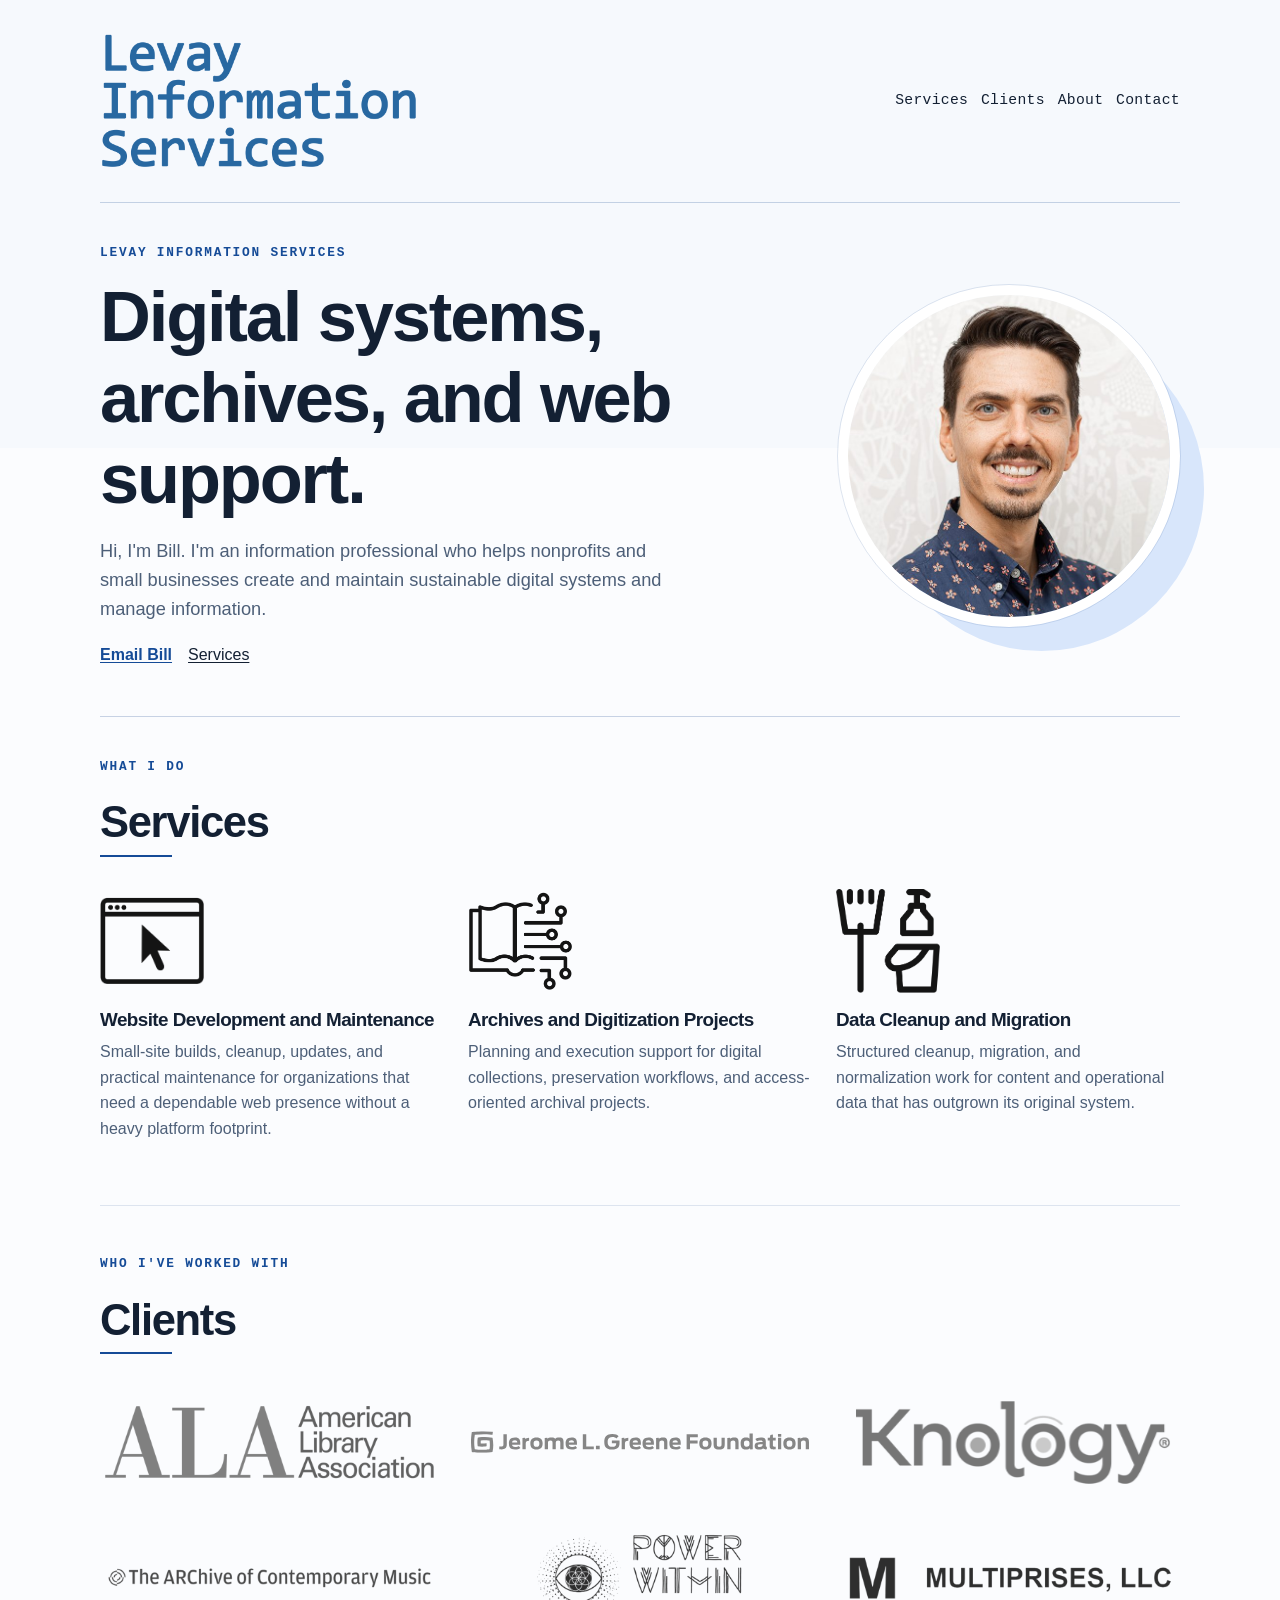
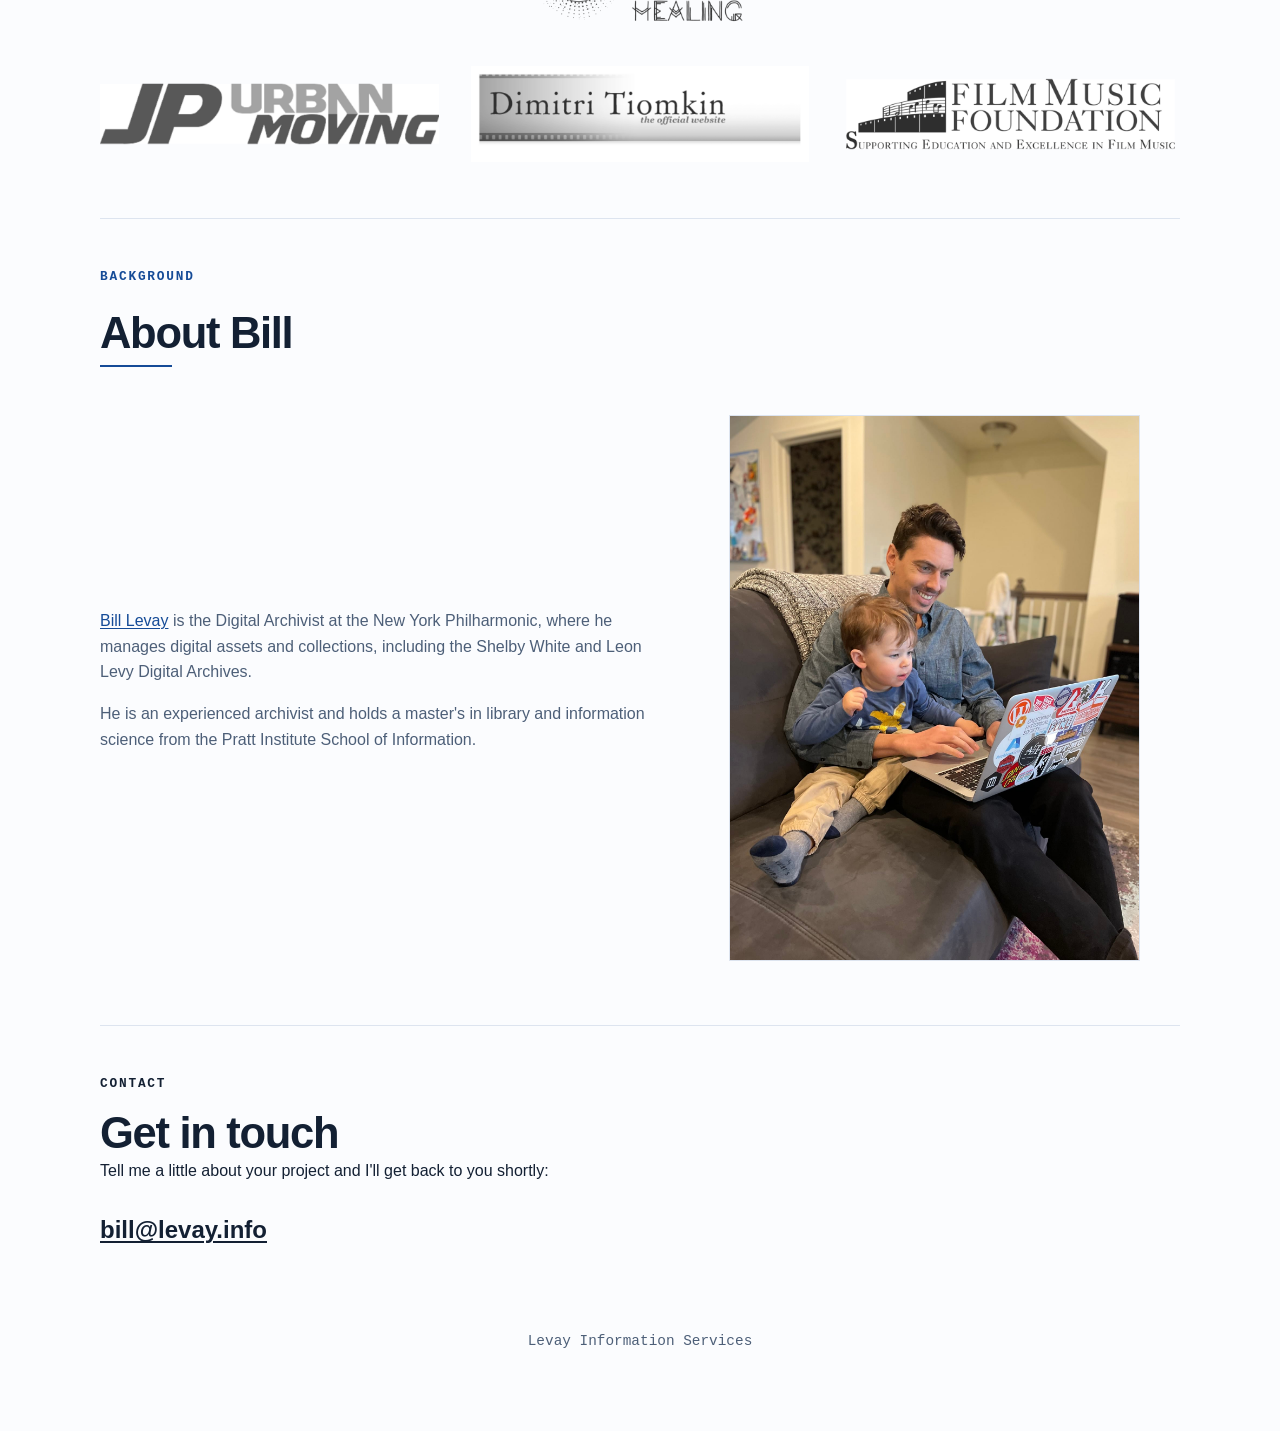
<file: index.html>
<!DOCTYPE html>
<html lang="en">
  <head>
    <meta charset="utf-8" />
    <meta name="viewport" content="width=device-width, initial-scale=1" />
    <title>Levay Information Services | Digital Systems and Archives Support</title>
    <meta name="robots" content="index,follow,max-image-preview:large" />
    <meta
      name="description"
      content="Bill Levay helps nonprofits and small organizations maintain sustainable websites, archives, digitization workflows, and data migration projects."
    />
    <meta
      name="keywords"
      content="Bill Levay, digital archivist, website maintenance, digitization, archives, data migration, nonprofits"
    />
    <meta name="author" content="Bill Levay" />
    <meta name="theme-color" content="#0f3f87" />
    <meta property="og:type" content="website" />
    <meta property="og:site_name" content="Levay Information Services" />
    <meta property="og:title" content="Levay Information Services" />
    <meta
      property="og:description"
      content="Digital systems, archives, and data support for nonprofits and small organizations."
    />
    <meta property="og:url" content="https://levay.info/" />
    <meta property="og:image" content="https://levay.info/assets/images/logo-blue.png" />
    <meta name="twitter:card" content="summary_large_image" />
    <meta
      name="twitter:title"
      content="Levay Information Services | Digital Systems and Archives Support"
    />
    <meta
      name="twitter:description"
      content="Website maintenance, archives and digitization projects, and data cleanup for mission-driven organizations."
    />
    <link rel="canonical" href="https://levay.info/" />
    <link rel="icon" type="image/png" href="assets/images/favicon-32.png" sizes="32x32" />
    <link rel="stylesheet" href="styles.css" />
    <script type="application/ld+json">
      {
        "@context": "https://schema.org",
        "@type": "ProfessionalService",
        "name": "Levay Information Services",
        "url": "https://levay.info/",
        "email": "bill@levay.info",
        "image": "https://levay.info/assets/images/logo-blue.png",
        "description": "Digital systems, archives, website maintenance, digitization, and data cleanup support for nonprofits and small organizations.",
        "founder": {
          "@type": "Person",
          "name": "Bill Levay",
          "url": "https://wjlevay.net/"
        },
        "areaServed": "US",
        "serviceType": [
          "Website development and maintenance",
          "Archives and digitization projects",
          "Data cleanup and migration"
        ]
      }
    </script>
  </head>
  <body>
    <div class="page-shell">
      <header class="site-header">
        <a class="brand" href="#top" aria-label="Levay Information Services home">
          <img
            src="assets/images/logo-blue.png"
            alt="Levay Information Services"
            width="1068"
            height="461"
          />
        </a>
        <nav class="site-nav" aria-label="Primary">
          <a href="#services">Services</a>
          <a href="#clients">Clients</a>
          <a href="#about">About</a>
          <a href="#contact">Contact</a>
        </nav>
      </header>

      <main id="top">
        <section class="hero">
          <div class="hero-copy">
            <p class="section-kicker">Levay Information Services</p>
            <h1>Digital systems, archives, and web support.</h1>
            <p class="lede">
              Hi, I'm Bill. I'm an information professional who helps nonprofits and small
              businesses create and maintain sustainable digital systems and manage information.
            </p>
            <div class="hero-actions">
              <a class="button button-primary" href="mailto:bill@levay.info">Email Bill</a>
              <a class="button button-secondary" href="#services">Services</a>
            </div>
          </div>
          <div class="hero-media">
            <div class="portrait-frame">
              <img
                src="assets/images/bill-headshot.jpg"
                alt="Portrait of Bill Levay"
                width="659"
                height="660"
                fetchpriority="high"
                decoding="async"
              />
            </div>
          </div>
        </section>

        <section class="section" id="services" aria-labelledby="services-title">
          <div class="section-heading">
            <p class="section-kicker">What I do</p>
            <h2 id="services-title">Services</h2>
          </div>
          <div class="service-grid">
            <article class="service-card">
              <img
                src="assets/images/service-website.png"
                alt=""
                width="509"
                height="509"
                loading="lazy"
                decoding="async"
              />
              <h3>Website Development and Maintenance</h3>
              <p>
                Small-site builds, cleanup, updates, and practical maintenance for organizations
                that need a dependable web presence without a heavy platform footprint.
              </p>
            </article>
            <article class="service-card">
              <img
                src="assets/images/service-digitization.png"
                alt=""
                width="414"
                height="414"
                loading="lazy"
                decoding="async"
              />
              <h3>Archives and Digitization Projects</h3>
              <p>
                Planning and execution support for digital collections, preservation workflows,
                and access-oriented archival projects.
              </p>
            </article>
            <article class="service-card">
              <img
                src="assets/images/service-cleanup.png"
                alt=""
                width="562"
                height="562"
                loading="lazy"
                decoding="async"
              />
              <h3>Data Cleanup and Migration</h3>
              <p>
                Structured cleanup, migration, and normalization work for content and operational
                data that has outgrown its original system.
              </p>
            </article>
          </div>
        </section>

        <section class="section section-panel" id="clients" aria-labelledby="clients-title">
          <div class="section-heading">
            <p class="section-kicker">Who I've worked with</p>
            <h2 id="clients-title">Clients</h2>
          </div>
          <div class="logo-grid">
            <img
              src="assets/images/client-ala-color-normalized.png"
              alt="American Library Association logo"
              width="960"
              height="272"
              loading="lazy"
              decoding="async"
            />
            <img
              src="assets/images/client-jlgreene.svg"
              alt="Jerome L. Greene Foundation logo"
              width="571"
              height="38"
              loading="lazy"
              decoding="async"
            />
            <img
              src="assets/images/client-knology.svg"
              alt="Knology logo"
              width="160"
              height="56"
              loading="lazy"
              decoding="async"
            />
            <img
              src="assets/images/client-acm.png"
              alt="Archive of Contemporary Music logo"
              width="900"
              height="900"
              loading="lazy"
              decoding="async"
            />
            <img
              src="assets/images/client-power-within-healing.png"
              alt="Power Within Healing logo"
              width="1111"
              height="1111"
              loading="lazy"
              decoding="async"
            />
            <img
              src="assets/images/client-multiprises.png"
              alt="Multiprises LLC logo"
              width="900"
              height="900"
              loading="lazy"
              decoding="async"
            />
            <img
              src="assets/images/client-jp-urban-moving.png"
              alt="JP Urban Moving logo"
              width="960"
              height="272"
              loading="lazy"
              decoding="async"
            />
            <img
              src="assets/images/client-dimitri-tiomkin.png"
              alt="Dimitri Tiomkin official website logo"
              width="960"
              height="272"
              loading="lazy"
              decoding="async"
            />
            <img
              src="assets/images/client-film-music-foundation.png"
              alt="Film Music Foundation logo"
              width="960"
              height="272"
              loading="lazy"
              decoding="async"
            />
          </div>
        </section>

        <section class="section about-section" id="about" aria-labelledby="about-title">
          <div class="section-heading">
            <p class="section-kicker">Background</p>
            <h2 id="about-title">About Bill</h2>
          </div>
          <div class="about-grid">
            <div class="about-copy">
              <p>
                <a href="https://wjlevay.net/" rel="noopener noreferrer">Bill Levay</a> is the
                Digital Archivist at the New York Philharmonic, where he manages digital assets
                and collections, including the Shelby White and Leon Levy Digital Archives.
              </p>
              <p>
                He is an experienced archivist and holds a master's in library and information
                science from the Pratt Institute School of Information.
              </p>
            </div>
            <figure class="about-photo">
              <img
                src="assets/images/bill-working.jpg"
                alt="Bill Levay working on a laptop with his young son"
                width="1512"
                height="2016"
                loading="lazy"
                decoding="async"
              />
            </figure>
          </div>
        </section>

        <section class="section contact-section" id="contact" aria-labelledby="contact-title">
          <div class="contact-card">
            <p class="section-kicker">Contact</p>
            <h2 id="contact-title">Get in touch</h2>
            <p>
              Tell me a little about your project and I'll get back to you shortly:
            </p>
            <a class="contact-link" href="mailto:bill@levay.info">bill@levay.info</a>
          </div>
        </section>
      </main>

      <footer class="site-footer">
        <p>Levay Information Services</p>
      </footer>
    </div>
  </body>
</html>
</file>
<file: styles.css>
:root {
  --bg: #fbfcfe;
  --bg-panel: #ffffff;
  --bg-panel-strong: #ffffff;
  --text: #132033;
  --muted: #4d5f78;
  --line: rgba(15, 63, 135, 0.12);
  --line-strong: rgba(15, 63, 135, 0.22);
  --brand: #154b97;
  --brand-soft: #edf3fc;
  --accent: #d8e6fb;
  --accent-warm: #f5f1e8;
  --page-width: 1080px;
  --font-ui: "Aptos", "Segoe UI", sans-serif;
  --font-mono: "Aptos Mono", "SFMono-Regular", "Consolas", "Liberation Mono", monospace;
}

*,
*::before,
*::after {
  box-sizing: border-box;
}

html {
  scroll-behavior: smooth;
}

body {
  margin: 0;
  min-width: 320px;
  color: var(--text);
  font-family: var(--font-ui);
  line-height: 1.6;
  background:
    linear-gradient(180deg, #f6f9fd 0, #f6f9fd 28rem, #fbfcfe 28rem, #fbfcfe 100%);
}

img {
  display: block;
  max-width: 100%;
  height: auto;
}

a {
  color: var(--brand);
  text-decoration-thickness: 1px;
  text-underline-offset: 0.14em;
}

.page-shell {
  width: min(calc(100% - 2rem), var(--page-width));
  margin: 0 auto;
  padding: 2rem 0 4rem;
}

.site-header {
  display: flex;
  align-items: center;
  justify-content: space-between;
  gap: 1rem;
  padding: 0 0 2rem;
  margin-bottom: 2.5rem;
  border-bottom: 1px solid var(--line-strong);
}

.brand {
  width: min(320px, 60vw);
}

.site-nav {
  display: flex;
  flex-wrap: wrap;
  justify-content: flex-end;
  gap: 0.8rem;
  font-family: var(--font-mono);
  font-size: 0.92rem;
  letter-spacing: 0.02em;
}

.site-nav a {
  color: var(--text);
  text-decoration: none;
}

.site-nav a:hover,
.site-nav a:focus-visible {
  color: var(--brand);
  text-decoration: underline;
  outline: none;
}

.hero,
.section,
.site-footer {
  animation: rise 560ms ease both;
}

.hero {
  display: grid;
  grid-template-columns: minmax(0, 1.2fr) minmax(280px, 0.8fr);
  gap: 3rem;
  align-items: center;
  margin-bottom: 2.5rem;
  padding: 0 0 3rem;
  border-bottom: 1px solid var(--line-strong);
}

.section-kicker {
  margin: 0 0 0.8rem;
  color: var(--brand);
  font-size: 0.8rem;
  font-weight: 700;
  letter-spacing: 0.14em;
  text-transform: uppercase;
  font-family: var(--font-mono);
}

h1,
h2,
h3,
p {
  margin-top: 0;
}

h1,
h2,
h3 {
  line-height: 1.15;
  letter-spacing: -0.03em;
}

h1 {
  max-width: 16ch;
  margin-bottom: 1rem;
  font-size: clamp(2.5rem, 6vw, 4.4rem);
}

h2 {
  max-width: none;
  margin-bottom: 0;
  font-size: clamp(1.8rem, 3.4vw, 2.8rem);
}

h3 {
  font-size: 1.18rem;
  margin-bottom: 0.55rem;
}

.lede,
.section-heading + p,
.about-copy p,
.contact-card p,
.service-card p {
  color: var(--muted);
}

.lede {
  max-width: 37rem;
  font-size: 1.14rem;
}

.hero-actions {
  display: flex;
  flex-wrap: wrap;
  gap: 1rem;
  margin-top: 1.2rem;
}

.button {
  display: inline-block;
  padding: 0;
  border: 0;
  text-decoration: none;
}

.button-primary {
  color: var(--brand);
  font-weight: 700;
  text-decoration: underline;
}

.button-secondary {
  color: var(--text);
  text-decoration: underline;
}

.portrait-frame {
  max-width: 342px;
  margin-left: auto;
  position: relative;
}

.portrait-frame img {
  aspect-ratio: 1 / 1;
  object-fit: cover;
  border-radius: 50%;
  border: 10px solid #ffffff;
  outline: 1px solid var(--line);
}

.portrait-frame::before {
  content: "";
  position: absolute;
  inset: 12% -7% -7% 12%;
  z-index: -1;
  border-radius: 50%;
  background: var(--accent);
}

.section {
  margin-bottom: 3rem;
  padding: 0 0 3rem;
  border-bottom: 1px solid var(--line);
}

.section-panel {
  background: transparent;
}

.section-heading {
  display: grid;
  gap: 0.45rem;
  margin-bottom: 2rem;
  position: relative;
}

.section-heading::after {
  content: "";
  width: 72px;
  height: 2px;
  background: var(--brand);
}

.service-grid,
.about-grid {
  display: grid;
  gap: 1.5rem;
}

.service-grid {
  grid-template-columns: repeat(3, minmax(0, 1fr));
}

.service-card {
  padding: 0;
  transition: transform 160ms ease;
}

.service-card:hover {
  transform: translateY(-2px);
}

.service-card img {
  width: 104px;
  margin-bottom: 1rem;
  opacity: 0.92;
}

.logo-grid {
  display: grid;
  grid-template-columns: repeat(3, minmax(0, 1fr));
  gap: 1.5rem 2rem;
}

.logo-grid img {
  width: 100%;
  height: 7rem;
  padding: 0;
  object-fit: contain;
  filter: grayscale(100%);
  opacity: 0.82;
  transition: filter 160ms ease, opacity 160ms ease;
}

.logo-grid img:hover {
  filter: grayscale(0%);
  opacity: 1;
}

.about-grid {
  grid-template-columns: minmax(0, 1fr) minmax(280px, 0.88fr);
  align-items: center;
  gap: 2rem;
}

.about-photo img {
  width: min(100%, 520px);
  margin-left: auto;
  border: 1px solid var(--line);
}

.contact-section {
  padding-bottom: 0;
  border-bottom: 0;
}

.contact-card {
  padding: 0 0 1rem;
  color: var(--text);
}

.contact-card p,
.contact-card a {
  color: inherit;
}

.contact-link {
  display: inline-block;
  margin-top: 0.75rem;
  font-size: clamp(1.1rem, 2.6vw, 1.5rem);
  font-weight: 700;
  text-decoration: underline;
}

.site-footer {
  padding: 1rem 0 0;
  color: var(--muted);
  text-align: center;
  font-family: var(--font-mono);
  font-size: 0.9rem;
}

.error-page {
  min-height: calc(100vh - 14rem);
}

.error-hero {
  align-items: stretch;
}

.error-note {
  max-width: 36rem;
  margin-bottom: 0;
  font-weight: 600;
  color: var(--text);
}

.error-card {
  display: flex;
  align-items: center;
  justify-content: center;
}

.error-card-inner {
  width: min(100%, 22rem);
  padding: 1.5rem;
  background:
    linear-gradient(180deg, #ffffff 0%, #f4f7fb 100%);
  border: 1px solid var(--line-strong);
}

.error-label {
  margin-bottom: 0.4rem;
  color: var(--brand);
  font-family: var(--font-mono);
  font-size: 0.82rem;
  font-weight: 700;
  letter-spacing: 0.12em;
  text-transform: uppercase;
}

.error-code {
  margin-bottom: 0.25rem;
  font-size: clamp(3.5rem, 8vw, 5.75rem);
  line-height: 1;
  letter-spacing: -0.05em;
}

.error-summary {
  margin-bottom: 0;
  color: var(--muted);
  font-family: var(--font-mono);
}

@keyframes rise {
  from {
    opacity: 0;
    transform: translateY(16px);
  }

  to {
    opacity: 1;
    transform: translateY(0);
  }
}

@media (max-width: 900px) {
  .site-header,
  .hero,
  .service-grid,
  .logo-grid,
  .about-grid {
    grid-template-columns: 1fr;
  }

  .site-header {
    flex-direction: column;
    align-items: flex-start;
  }

  .site-nav {
    justify-content: flex-start;
  }

  .portrait-frame {
    margin-left: 0;
    max-width: 300px;
  }

  .about-photo img {
    margin-left: 0;
  }

  .logo-grid {
    grid-template-columns: repeat(2, minmax(0, 1fr));
  }

  .logo-grid img {
    height: 5.75rem;
  }

  .error-card {
    justify-content: flex-start;
  }
}

@media (max-width: 560px) {
  .page-shell {
    width: min(calc(100% - 1rem), var(--page-width));
  }

  h1 {
    max-width: none;
  }

  .logo-grid {
    grid-template-columns: 1fr;
  }

  .logo-grid img {
    height: auto;
    max-height: 5rem;
    width: min(100%, 320px);
  }
}
</file>
